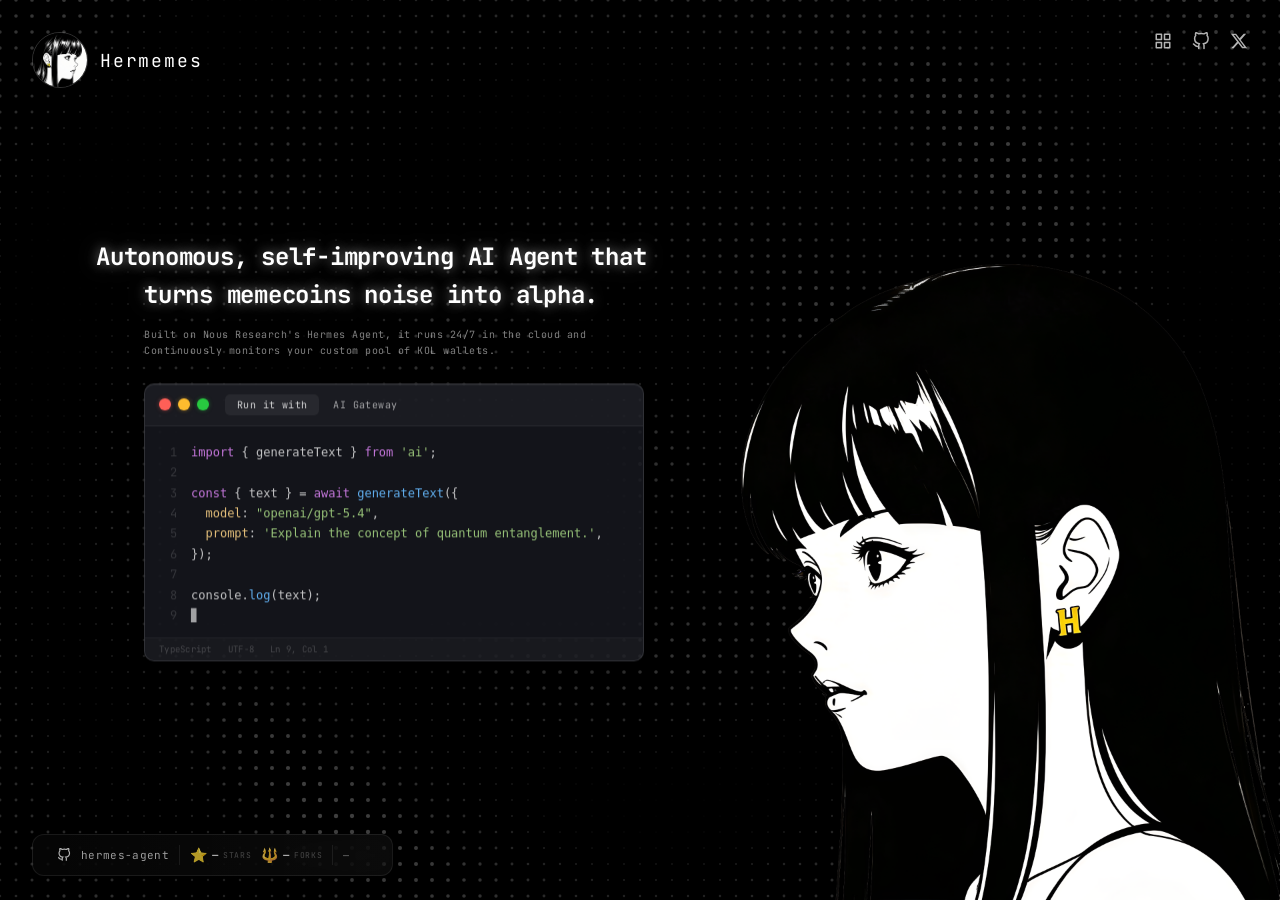
<file: landingpage/index.html>
<!doctype html>
<html lang="en">
<head>
  <meta charset="UTF-8"/>
  <meta name="viewport" content="width=device-width, initial-scale=1.0"/>
  <title>Hermemes - Hermes Agent framework that turns memecoin chaos.</title>
  <meta name="description" content="Autonomous, self-improving AI agent on NousResearch Hermes Agent framework that turns memecoin chaos into your personal edge."/>
  <meta name="theme-color" content="#000000"/>
  <link rel="icon" type="image/png" href="favicon.png"/>
  <meta property="og:title" content="Hermemes - Hermes Agent framework that turns memecoin chaos."/>
  <meta property="og:description" content="Autonomous, self-improving AI agent on NousResearch Hermes Agent framework that turns memecoin chaos into your personal edge."/>
  <meta property="og:type" content="website"/>
  <link rel="preconnect" href="https://fonts.googleapis.com"/>
  <link rel="preconnect" href="https://fonts.gstatic.com" crossorigin/>
  <link href="https://fonts.googleapis.com/css2?family=JetBrains+Mono:wght@400;500;700&display=swap" rel="stylesheet"/>
  <link rel="stylesheet" href="style.css"/>
</head>
<body>
  <!-- Particle canvas background -->
  <canvas id="particles"></canvas>

  <!-- Top left: Avatar + Name -->
  <div class="top-left">
    <img src="hermemes-avatar.jpg" alt="Hermemes Avatar" class="avatar" id="avatar"/>
    <span class="brand-name">Hermemes</span>
  </div>

  <!-- Top right: Social links -->
  <div class="top-right">
    <a href="/dashboard/" class="social-link" title="Dashboard">
      <svg width="18" height="18" viewBox="0 0 24 24" fill="none" stroke="currentColor" stroke-width="2" stroke-linecap="round" stroke-linejoin="round"><rect x="3" y="3" width="7" height="7"/><rect x="14" y="3" width="7" height="7"/><rect x="3" y="14" width="7" height="7"/><rect x="14" y="14" width="7" height="7"/></svg>
    </a>
    <a href="https://github.com/hermemes/hermes-agent" target="_blank" rel="noopener" class="social-link" title="GitHub">
      <svg width="18" height="18" viewBox="0 0 24 24" fill="none" stroke="currentColor" stroke-width="2" stroke-linecap="round" stroke-linejoin="round"><path d="M9 19c-5 1.5-5-2.5-7-3m14 6v-3.87a3.37 3.37 0 0 0-.94-2.61c3.14-.35 6.44-1.54 6.44-7A5.44 5.44 0 0 0 20 4.77 5.07 5.07 0 0 0 19.91 1S18.73.65 16 2.48a13.38 13.38 0 0 0-7 0C6.27.65 5.09 1 5.09 1A5.07 5.07 0 0 0 5 4.77a5.44 5.44 0 0 0-1.5 3.78c0 5.42 3.3 6.61 6.44 7A3.37 3.37 0 0 0 9 18.13V22"/></svg>
    </a>
    <a href="https://x.com/hermemes_" target="_blank" rel="noopener" class="social-link" title="X / Twitter">
      <svg width="18" height="18" viewBox="0 0 24 24" fill="currentColor"><path d="M18.244 2.25h3.308l-7.227 8.26 8.502 11.24H16.17l-5.214-6.817L4.99 21.75H1.68l7.73-8.835L1.254 2.25H8.08l4.713 6.231zm-1.161 17.52h1.833L7.084 4.126H5.117z"/></svg>
    </a>
  </div>

  <!-- Hero content -->
  <div class="hero">
    <h1 class="hero-title">Autonomous, self-improving AI Agent that</h1>
    <p class="hero-title hero-title-indent">turns memecoins noise into alpha.</p>
    <div class="hero-sub">
      <p>Built on Nous Research's Hermes Agent, it runs 24/7 in the cloud and</p>
      <p>Continuously monitors your custom pool of KOL wallets.</p>
    </div>

    <!-- Code snippet widget — macOS style -->
    <div class="code-widget">
      <div class="code-titlebar">
        <div class="traffic-lights">
          <span class="tl tl-red"></span>
          <span class="tl tl-yellow"></span>
          <span class="tl tl-green"></span>
        </div>
        <div class="code-tabs">
          <button class="code-tab active">Run it with</button>
          <button class="code-tab accent">AI Gateway</button>
        </div>
      </div>
      <div class="code-body">
        <div class="code-line-numbers"><span>1</span><span>2</span><span>3</span><span>4</span><span>5</span><span>6</span><span>7</span><span>8</span><span>9</span></div>
        <pre><code><span class="ck">import</span> { generateText } <span class="ck">from</span> <span class="cs">'ai'</span>;
 
<span class="ck">const</span> { text } = <span class="ck">await</span> <span class="cf">generateText</span>({
  <span class="cp">model</span>: <span class="cs">"openai/gpt-5.4"</span>,
  <span class="cp">prompt</span>: <span class="cs">'Explain the concept of quantum entanglement.'</span>,
});

console.<span class="cf">log</span>(text);
<span class="cursor-blink">▊</span></code></pre>
      </div>
      <div class="code-statusbar">
        <span>TypeScript</span>
        <span>UTF-8</span>
        <span>Ln 9, Col 1</span>
      </div>
    </div>
  </div>

  <!-- Character image (right side) -->
  <div class="character-wrap">
    <img src="hermemes-character.png" alt="Hermemes AI Agent" class="character-img"/>
  </div>

  <!-- GitHub repo widget (bottom) -->
  <div class="github-widget" id="github-widget">
    <svg width="14" height="14" viewBox="0 0 24 24" fill="none" stroke="currentColor" stroke-width="2" class="gh-icon"><path d="M9 19c-5 1.5-5-2.5-7-3m14 6v-3.87a3.37 3.37 0 0 0-.94-2.61c3.14-.35 6.44-1.54 6.44-7A5.44 5.44 0 0 0 20 4.77 5.07 5.07 0 0 0 19.91 1S18.73.65 16 2.48a13.38 13.38 0 0 0-7 0C6.27.65 5.09 1 5.09 1A5.07 5.07 0 0 0 5 4.77a5.44 5.44 0 0 0-1.5 3.78c0 5.42 3.3 6.61 6.44 7A3.37 3.37 0 0 0 9 18.13V22"/></svg>
    <span class="gh-name">hermes-agent</span>
    <div class="gh-divider"></div>
    <span class="gh-stat">⭐ <span id="gh-stars">—</span> <span class="gh-label">stars</span></span>
    <span class="gh-stat">🔱 <span id="gh-forks">—</span> <span class="gh-label">forks</span></span>
    <div class="gh-divider"></div>
    <span class="gh-updated" id="gh-updated">—</span>
    <div class="gh-contributors" id="gh-contributors"></div>
  </div>

  <script src="script.js"></script>
</body>
</html>
</file>
<file: landingpage/style.css>
/* Hermemes Landing — exact replica */

*, *::before, *::after { margin:0; padding:0; box-sizing:border-box; }

body {
  background: #000;
  color: #fff;
  font-family: 'JetBrains Mono', monospace;
  overflow: hidden;
  height: 100vh;
  position: relative;
}

#particles {
  position: fixed; inset: 0; z-index: 0;
}

/* ═══ TOP LEFT — Avatar + Name ═══ */
.top-left {
  position: fixed; top: 16px; left: 16px; z-index: 10;
  display: flex; align-items: center; gap: 12px;
}
@media (min-width: 768px) {
  .top-left { top: 32px; left: 32px; }
}

.avatar {
  width: 40px; height: 40px;
  border-radius: 50%;
  object-fit: cover;
  border: 1px solid rgba(255,255,255,0.2);
  cursor: pointer;
  transition: transform 0.3s;
}
@media (min-width: 768px) {
  .avatar { width: 56px; height: 56px; }
}
.avatar:hover {
  animation: avatarFloat 1.5s ease-in-out infinite;
}
@keyframes avatarFloat {
  0%, 100% { transform: translateY(0); }
  50% { transform: translateY(-6px); }
}

.brand-name {
  font-size: 16px; letter-spacing: 0.1em; font-weight: 400;
}
@media (min-width: 768px) {
  .brand-name { font-size: 18px; }
}

/* ═══ TOP RIGHT — Social ═══ */
.top-right {
  position: fixed; top: 16px; right: 16px; z-index: 20;
  display: flex; align-items: center; gap: 16px;
}
@media (min-width: 768px) {
  .top-right { top: 32px; right: 32px; gap: 20px; }
}
.social-link {
  color: rgba(255,255,255,0.7);
  transition: color 0.2s;
}
.social-link:hover { color: #fff; }

/* ═══ HERO ═══ */
.hero {
  position: absolute;
  left: 16px; right: 16px;
  top: 28%;
  z-index: 10;
  max-width: 720px;
}
@media (min-width: 768px) {
  .hero {
    left: 64px; right: auto;
    top: 50%; transform: translateY(-50%);
  }
}
@media (min-width: 1024px) {
  .hero { left: 96px; }
}

.hero-title {
  font-size: 16px;
  font-weight: 700;
  letter-spacing: -0.01em;
  line-height: 1.6;
  text-shadow:
    0 0 12px rgba(255,255,255,0.45),
    0 0 24px rgba(255,255,255,0.22);
}
@media (min-width: 640px) { .hero-title { font-size: 18px; } }
@media (min-width: 768px) { .hero-title { font-size: 20px; } }
@media (min-width: 1024px) { .hero-title { font-size: 24px; } }

.hero-title-indent {
  margin-left: 0;
}
@media (min-width: 768px) {
  .hero-title-indent { margin-left: 48px; }
}

.hero-sub {
  margin-top: 8px;
}
@media (min-width: 768px) {
  .hero-sub { margin-top: 12px; margin-left: 48px; }
}
.hero-sub p {
  font-size: 8px;
  color: rgba(255,255,255,0.5);
  letter-spacing: 0.05em;
  line-height: 1.6;
}
@media (min-width: 768px) {
  .hero-sub p { font-size: 10px; }
}

/* ═══ CODE WIDGET — macOS window ═══ */
.code-widget {
  margin-top: 12px;
  max-width: 85vw;
  border: 1px solid rgba(255,255,255,0.12);
  border-radius: 10px;
  overflow: hidden;
  background: rgba(30, 32, 40, 0.65);
  backdrop-filter: blur(24px) saturate(1.4);
  -webkit-backdrop-filter: blur(24px) saturate(1.4);
  box-shadow:
    0 8px 32px rgba(0,0,0,0.5),
    0 2px 8px rgba(0,0,0,0.3),
    inset 0 1px 0 rgba(255,255,255,0.06);
  transition: box-shadow 0.4s, border-color 0.4s, transform 0.3s;
}
.code-widget:hover {
  border-color: rgba(255,255,255,0.18);
  box-shadow:
    0 12px 48px rgba(0,0,0,0.6),
    0 4px 12px rgba(0,0,0,0.4),
    inset 0 1px 0 rgba(255,255,255,0.08);
  transform: translateY(-2px);
}
@media (min-width: 768px) {
  .code-widget { margin-top: 24px; margin-left: 48px; max-width: 500px; }
}

/* Title bar */
.code-titlebar {
  display: flex;
  align-items: center;
  padding: 10px 14px;
  background: rgba(255,255,255,0.03);
  border-bottom: 1px solid rgba(255,255,255,0.06);
}

.traffic-lights {
  display: flex; gap: 7px; margin-right: 16px;
}
.tl {
  width: 12px; height: 12px; border-radius: 50%;
  position: relative; transition: filter 0.2s;
}
.tl-red { background: #ff5f57; box-shadow: 0 0 4px rgba(255,95,87,0.4); }
.tl-yellow { background: #febc2e; box-shadow: 0 0 4px rgba(254,188,46,0.4); }
.tl-green { background: #28c840; box-shadow: 0 0 4px rgba(40,200,64,0.4); }
.code-widget:hover .tl-red { box-shadow: 0 0 8px rgba(255,95,87,0.6); }
.code-widget:hover .tl-yellow { box-shadow: 0 0 8px rgba(254,188,46,0.6); }
.code-widget:hover .tl-green { box-shadow: 0 0 8px rgba(40,200,64,0.6); }

.code-tabs {
  display: flex; gap: 2px;
}
.code-tab {
  background: none; border: none; color: rgba(255,255,255,0.35);
  font-family: 'JetBrains Mono', monospace;
  font-size: 10px; padding: 4px 12px; cursor: pointer;
  letter-spacing: 0.04em;
  border-radius: 5px;
  transition: all 0.2s;
}
.code-tab:hover { color: rgba(255,255,255,0.6); background: rgba(255,255,255,0.04); }
.code-tab.active {
  color: rgba(255,255,255,0.8);
  background: rgba(255,255,255,0.06);
}
.code-tab.accent {
  color: rgba(255,255,255,0.6);
}

/* Code body */
.code-body {
  padding: 16px 16px 12px;
  overflow-x: auto;
  display: flex;
  gap: 14px;
}

.code-line-numbers {
  display: flex; flex-direction: column;
  font-family: 'JetBrains Mono', monospace;
  font-size: 11px; line-height: 1.7;
  color: rgba(255,255,255,0.15);
  user-select: none;
  text-align: right;
  min-width: 16px;
}
@media (min-width: 768px) {
  .code-line-numbers { font-size: 12px; }
}

.code-body pre {
  font-family: 'JetBrains Mono', monospace;
  font-size: 11px;
  line-height: 1.7;
  color: rgba(255,255,255,0.75);
  flex: 1;
}
@media (min-width: 768px) {
  .code-body pre { font-size: 12px; }
}

.ck { color: #c678dd; }
.cs { color: #98c379; }
.cf { color: #61afef; }
.cp { color: #e5c07b; }

.cursor-blink {
  color: rgba(255,255,255,0.6);
  animation: blink 1s step-end infinite;
}
@keyframes blink {
  0%, 100% { opacity: 1; }
  50% { opacity: 0; }
}

/* Status bar */
.code-statusbar {
  display: flex;
  gap: 16px;
  padding: 5px 14px;
  border-top: 1px solid rgba(255,255,255,0.04);
  background: rgba(255,255,255,0.02);
  font-size: 9px;
  color: rgba(255,255,255,0.2);
  letter-spacing: 0.03em;
}

/* ═══ CHARACTER ═══ */
.character-wrap {
  display: none;
  position: fixed;
  right: 0; bottom: 0;
  height: 85%;
  z-index: 10;
  overflow: hidden;
  max-width: 50vw;
  align-items: flex-end;
}
@media (min-width: 640px) {
  .character-wrap { display: flex; height: 60%; }
}
@media (min-width: 768px) {
  .character-wrap { height: 85%; }
}

.character-img {
  height: 100%;
  max-width: 100%;
  object-fit: contain;
  object-position: bottom right;
}

/* ═══ GITHUB WIDGET ═══ */
.github-widget {
  position: fixed;
  bottom: 12px; left: 12px; right: 12px;
  z-index: 20;
  display: flex; flex-wrap: wrap; align-items: center; gap: 8px;
  padding: 10px 12px;
  border: 1px solid rgba(255,255,255,0.08);
  border-radius: 8px;
  background: linear-gradient(to right, rgba(255,255,255,0.02), rgba(255,255,255,0.04));
  backdrop-filter: blur(12px);
  cursor: pointer;
  transition: all 0.3s;
  text-decoration: none;
  opacity: 0;
  transform: translateY(24px);
  animation: fadeInUp 0.6s ease-out 0.5s forwards;
}
@media (min-width: 768px) {
  .github-widget {
    bottom: 24px; left: 32px; right: auto;
    flex-wrap: nowrap; gap: 10px;
    padding: 10px 24px;
    border-radius: 12px;
  }
}
.github-widget:hover {
  border-color: rgba(255,255,255,0.15);
  background: linear-gradient(to right, rgba(255,255,255,0.04), rgba(255,255,255,0.06));
}

@keyframes fadeInUp {
  to { opacity: 1; transform: translateY(0); }
}

.gh-icon { color: rgba(255,255,255,0.7); flex-shrink: 0; }
.gh-name {
  font-size: 10px; color: rgba(255,255,255,0.6);
  letter-spacing: 0.03em;
}
@media (min-width: 640px) { .gh-name { font-size: 11px; } }

.gh-divider {
  width: 1px; height: 20px; background: rgba(255,255,255,0.08);
  display: none;
}
@media (min-width: 640px) { .gh-divider { display: block; } }

.gh-stat {
  font-size: 11px; color: rgba(255,255,255,0.7);
  display: flex; align-items: center; gap: 4px;
}
@media (min-width: 640px) { .gh-stat { font-size: 14px; } }
.gh-label {
  font-size: 8px; color: rgba(255,255,255,0.25);
  text-transform: uppercase; letter-spacing: 0.08em;
  display: none;
}
@media (min-width: 640px) { .gh-label { display: inline; } }

.gh-updated {
  font-size: 10px; color: rgba(255,255,255,0.4);
  display: none;
}
@media (min-width: 768px) { .gh-updated { display: inline; } }

.gh-contributors {
  display: none;
  align-items: center;
  gap: 0;
  padding-left: 8px;
  border-left: 1px solid rgba(255,255,255,0.08);
}
@media (min-width: 768px) { .gh-contributors { display: flex; } }

.gh-contributors img {
  width: 20px; height: 20px;
  border-radius: 50%;
  border: 1px solid rgba(0,0,0,0.6);
  margin-left: -8px;
  filter: grayscale(30%);
  transition: all 0.3s;
}
.gh-contributors img:first-child { margin-left: 0; }
.gh-contributors img:hover {
  filter: grayscale(0);
  transform: scale(1.3);
  z-index: 10;
  position: relative;
}

/* ═══ MOBILE OPTIMIZATIONS ═══ */
@media (max-width: 639px) {
  body {
    overflow-y: auto;
    overflow-x: hidden;
    height: auto;
    min-height: 100vh;
    -webkit-overflow-scrolling: touch;
  }

  .top-left {
    top: 12px; left: 12px;
  }
  .avatar { width: 32px; height: 32px; }
  .brand-name { font-size: 14px; }

  .top-right {
    top: 12px; right: 12px; gap: 12px;
  }
  .top-right .social-link svg { width: 16px; height: 16px; }

  .hero {
    position: relative;
    top: auto;
    left: 0; right: 0;
    padding: 80px 20px 40px;
    max-width: 100%;
  }

  .hero-title {
    font-size: 18px;
    line-height: 1.5;
  }

  .hero-sub { margin-top: 12px; }
  .hero-sub p { font-size: 10px; line-height: 1.8; }

  .code-widget {
    margin-top: 20px;
    max-width: 100%;
    border-radius: 12px;
  }
  .code-body { padding: 12px 10px; gap: 10px; }
  .code-body pre { font-size: 10px; }
  .code-line-numbers { font-size: 10px; }
  .code-tab { font-size: 9px; padding: 3px 8px; }
  .tl { width: 10px; height: 10px; }

  .github-widget {
    position: relative;
    bottom: auto; left: auto; right: auto;
    margin: 30px 20px 40px;
    padding: 12px 16px;
    border-radius: 10px;
    opacity: 1;
    transform: none;
    animation: none;
  }
}

/* ═══ SCROLLBAR ═══ */
::-webkit-scrollbar { width: 0; height: 0; }
::selection { background: rgba(255,255,255,0.15); }
</file>
